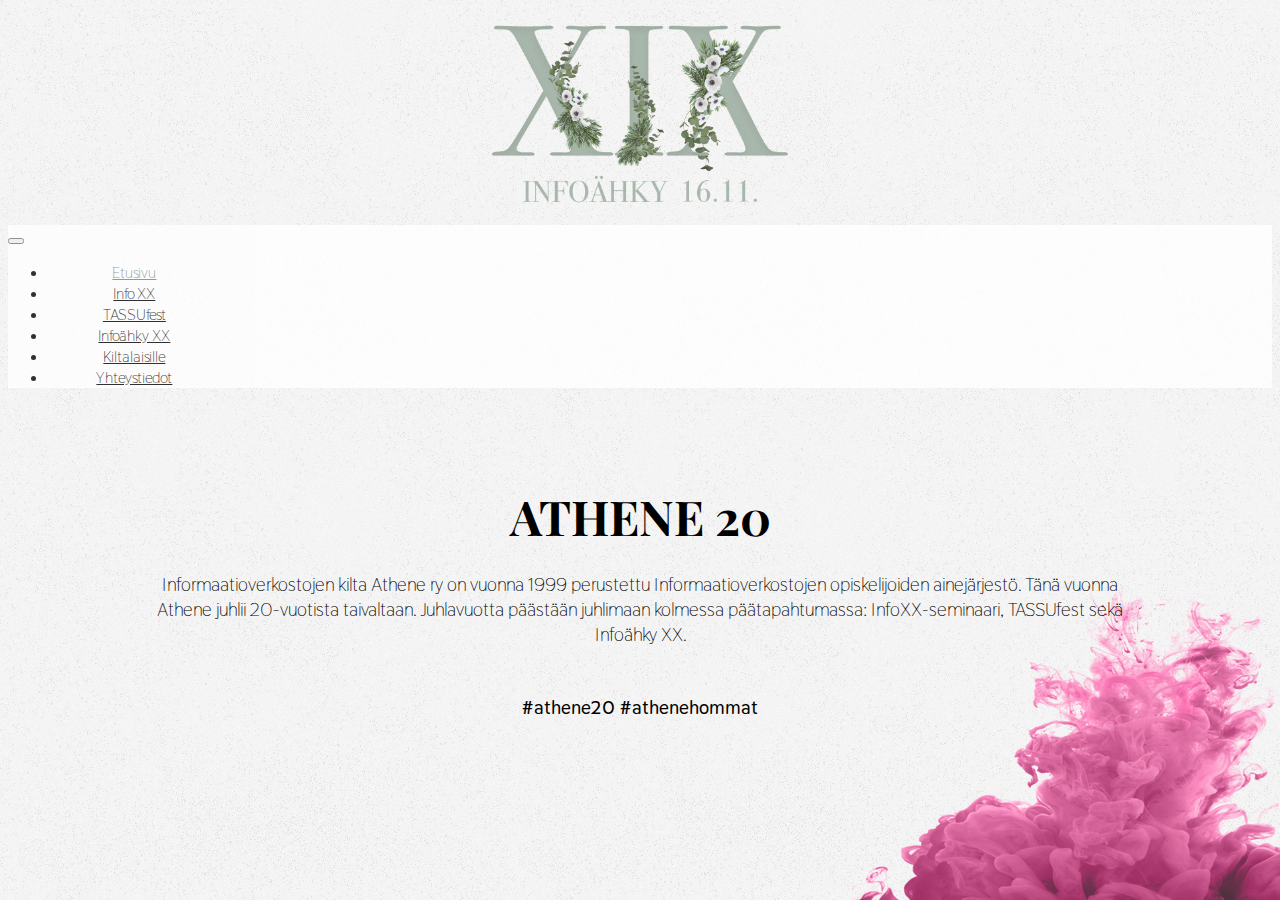
<file: index.html>
<!DOCTYPE html>
<html lang="en" dir="ltr">

<head>
  <meta charset="utf-8">
  <meta name="viewport" content="width=device-width, initial-scale=1.0">
  <title>Athene 20</title>
  <link rel="stylesheet" href="styles.css">
  <link href="https://fonts.googleapis.com/css?family=Playfair+Display|Thasadith" rel="stylesheet">
  <script src="https://code.jquery.com/jquery-3.3.1.slim.min.js"
    integrity="sha384-q8i/X+965DzO0rT7abK41JStQIAqVgRVzpbzo5smXKp4YfRvH+8abtTE1Pi6jizo"
    crossorigin="anonymous"></script>
  <link rel="stylesheet" href="https://stackpath.bootstrapcdn.com/bootstrap/4.1.3/css/bootstrap.min.css"
    integrity="sha384-MCw98/SFnGE8fJT3GXwEOngsV7Zt27NXFoaoApmYm81iuXoPkFOJwJ8ERdknLPMO" crossorigin="anonymous">
  <script src="https://stackpath.bootstrapcdn.com/bootstrap/4.1.3/js/bootstrap.min.js"
    integrity="sha384-ChfqqxuZUCnJSK3+MXmPNIyE6ZbWh2IMqE241rYiqJxyMiZ6OW/JmZQ5stwEULTy"
    crossorigin="anonymous"></script>
  <link rel="icon" href="static/favicon.png" type="image/x-icon">
</head>

<body>
  <div class="banner"><img src="static/logo.png" />
  </div>
  <nav class="navbar navbar-expand-sm navbar-light custom-center">
    <button class="navbar-toggler" type="button" data-toggle="collapse" data-target="#navbarNav"
      aria-controls="navbarNav" aria-expanded="false" aria-label="Toggle navigation">
      <span class="navbar-toggler-icon"></span>
    </button>
    <div class="collapse navbar-collapse" id="navbarNav">
      <ul class="navbar-nav mx-auto">
        <li class="nav-item active">
          <a class="nav-link " href="">Etusivu</a>
        </li>
        <li class="nav-item">
          <a class="nav-link" href="semma.html">Info XX</a>
        </li>
        <li class="nav-item">
          <a class="nav-link" href="tassufest.html">TASSUfest</a>
        </li>
        <li class="nav-item">
          <a class="nav-link" href="infoahky/index.html">Infoähky XX</a>
        </li>
        <li class="nav-item">
          <a class="nav-link" href="kiltalaisille.html">Kiltalaisille</a>
        </li>
        <li class="nav-item">
          <a class="nav-link" href="yhteystiedot.html">Yhteystiedot</a>
        </li>
      </ul>
    </div>
  </nav>
  <div class="container-fluid">
    <div class="text-container">
      <h1>ATHENE 20</h1>
      <p>Informaatioverkostojen kilta Athene ry on vuonna 1999 perustettu Informaatioverkostojen opiskelijoiden
        ainejärjestö. Tänä vuonna Athene juhlii 20-vuotista taivaltaan. Juhlavuotta päästään juhlimaan kolmessa
        päätapahtumassa: InfoXX-seminaari, TASSUfest sekä Infoähky XX.</p>
      <blockquote class="blockquote text-center">
        <p>#athene20 #athenehommat</p>
      </blockquote>
    </div>
  </div>
  <div class="index-bottom-img bottom"></div>
  <!--<div class="sponsorCont cont">
      <h2>Juhlavuotta tukemassa</h2>
      <a href=""><img src="static/sponsors/solinor.png" /></a>
    </div>-->
</body>

</html>
</file>
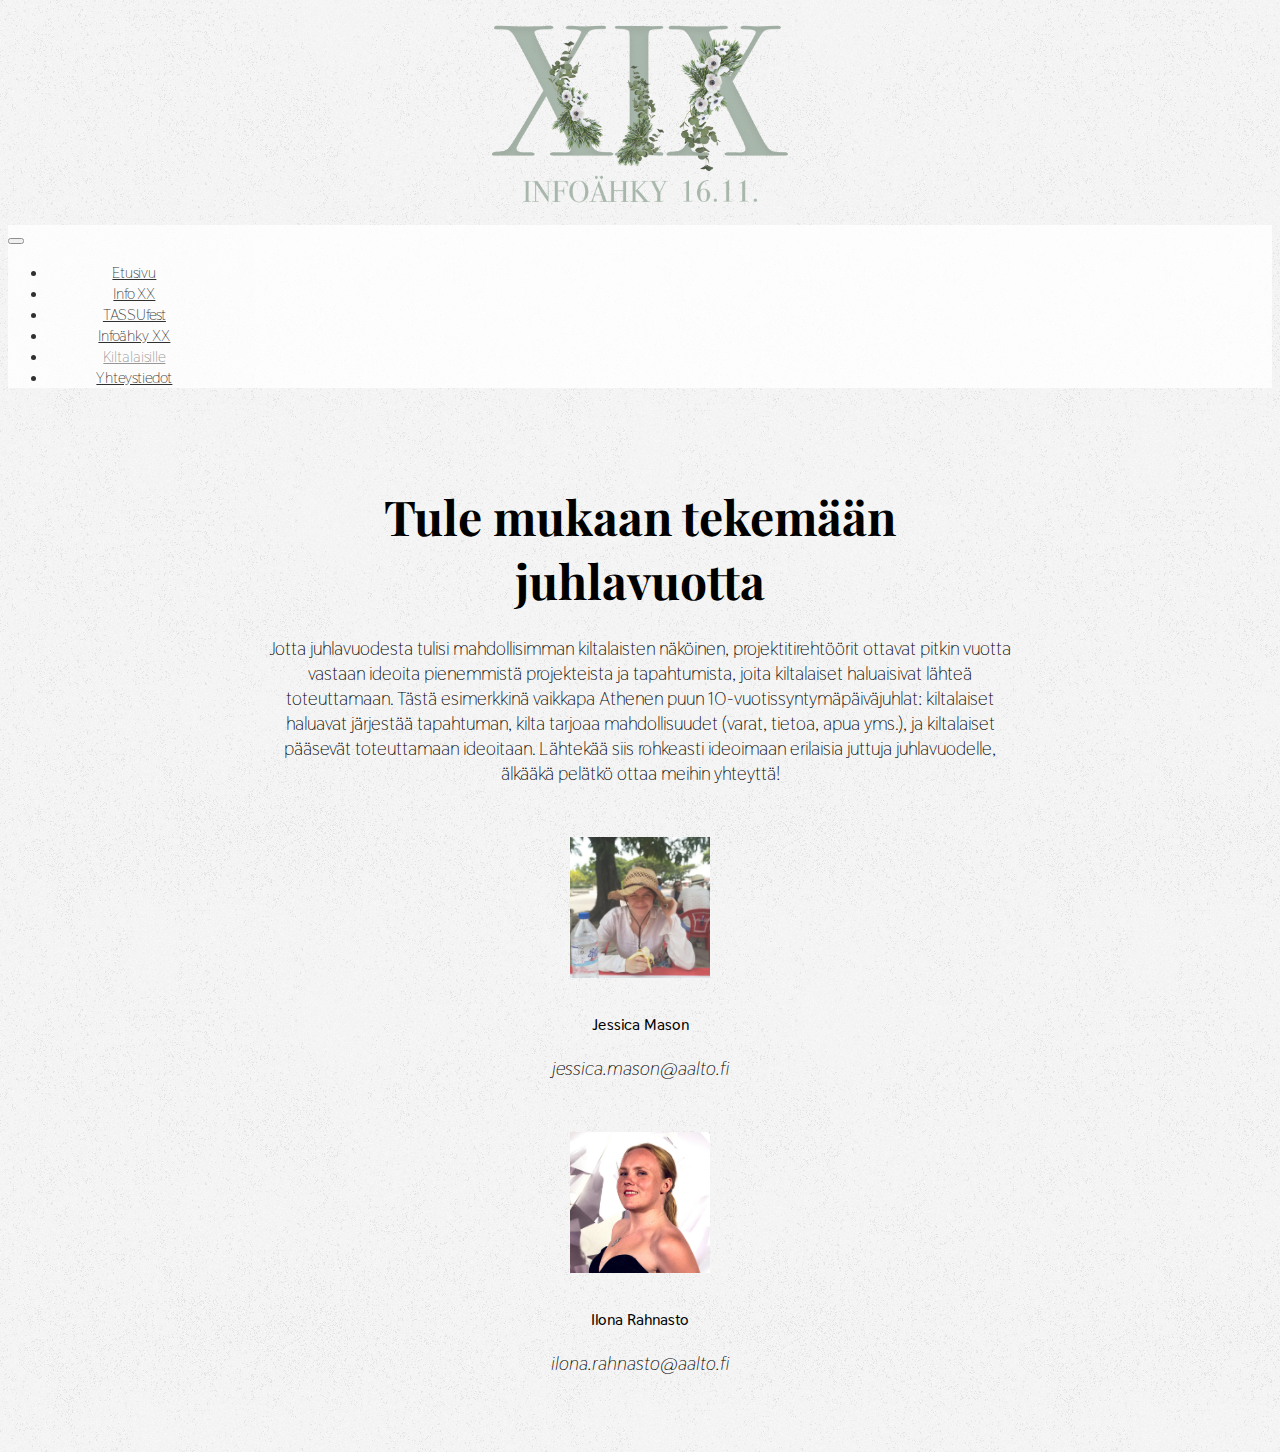
<file: kiltalaisille.html>
<!DOCTYPE html>
<html lang="en" dir="ltr">

<head>
  <meta charset="utf-8">
  <meta name="viewport" content="width=device-width, initial-scale=1.0">
  <title>Athene 20</title>
  <link rel="stylesheet" href="styles.css">
  <link href="https://fonts.googleapis.com/css?family=Playfair+Display|Thasadith" rel="stylesheet">
  <script src="https://code.jquery.com/jquery-3.3.1.slim.min.js"
    integrity="sha384-q8i/X+965DzO0rT7abK41JStQIAqVgRVzpbzo5smXKp4YfRvH+8abtTE1Pi6jizo"
    crossorigin="anonymous"></script>
  <link rel="stylesheet" href="https://stackpath.bootstrapcdn.com/bootstrap/4.1.3/css/bootstrap.min.css"
    integrity="sha384-MCw98/SFnGE8fJT3GXwEOngsV7Zt27NXFoaoApmYm81iuXoPkFOJwJ8ERdknLPMO" crossorigin="anonymous">
  <script src="https://stackpath.bootstrapcdn.com/bootstrap/4.1.3/js/bootstrap.min.js"
    integrity="sha384-ChfqqxuZUCnJSK3+MXmPNIyE6ZbWh2IMqE241rYiqJxyMiZ6OW/JmZQ5stwEULTy"
    crossorigin="anonymous"></script>
  <link rel="icon" href="static/favicon.png" type="image/x-icon">
</head>

<body>
  <div class="banner"><a href="index.html"><img src="static/logo.png" /></a>
  </div>
  <nav class="navbar navbar-expand-sm navbar-light custom-center">
    <button class="navbar-toggler" type="button" data-toggle="collapse" data-target="#navbarNav"
      aria-controls="navbarNav" aria-expanded="false" aria-label="Toggle navigation">
      <span class="navbar-toggler-icon"></span>
    </button>
    <div class="collapse navbar-collapse" id="navbarNav">
      <ul class="navbar-nav mx-auto">
        <li class="nav-item">
          <a class="nav-link" href="index.html">Etusivu</a>
        </li>
        <li class="nav-item">
          <a class="nav-link" href="semma.html">Info XX</a>
        </li>
        <li class="nav-item">
          <a class="nav-link" href="tassufest.html">TASSUfest</a>
        </li>
        <li class="nav-item">
          <a class="nav-link" href="infoahky/index.html">Infoähky XX</a>
        </li>
        <li class="nav-item active">
          <a class="nav-link" href="">Kiltalaisille</a>
        </li>
        <li class="nav-item">
          <a class="nav-link" href="yhteystiedot.html">Yhteystiedot</a>
        </li>
      </ul>
    </div>
  </nav>
  <div class="container-fluid">
    <div class="text-container projektit">
      <h1>Tule mukaan tekemään juhlavuotta</h1>
      <p>Jotta juhlavuodesta tulisi mahdollisimman kiltalaisten näköinen, projektitirehtöörit ottavat pitkin vuotta
        vastaan ideoita pienemmistä projekteista ja tapahtumista, joita kiltalaiset haluaisivat lähteä toteuttamaan.
        Tästä esimerkkinä vaikkapa Athenen puun 10-vuotissyntymäpäiväjuhlat: kiltalaiset haluavat järjestää tapahtuman,
        kilta tarjoaa mahdollisuudet (varat, tietoa, apua yms.), ja kiltalaiset pääsevät toteuttamaan ideoitaan.
        Lähtekää siis rohkeasti ideoimaan erilaisia juttuja juhlavuodelle, älkääkä pelätkö ottaa meihin yhteyttä!</p>
      <div class="row justify-content-center">
        <div class="contact-col col-xs-4 col-sm-4 col-md-4 col-lg-4">
          <img class="contact rounded-circle" src="static/tirret/jessica.jpg">
          <h4>Jessica Mason</h4>
          <p><i>jessica.mason@aalto.fi</i></p>
        </div>
        <div class="contact-col col-xs-4 col-sm-4 col-md-4 col-lg-4">
          <img class="contact rounded-circle" src="static/tirret/ilona.jpg">
          <h4>Ilona Rahnasto</h4>
          <p><i>ilona.rahnasto@aalto.fi</i></p>
        </div>
      </div>
    </div>
  </div>
</body>

</html>
</file>
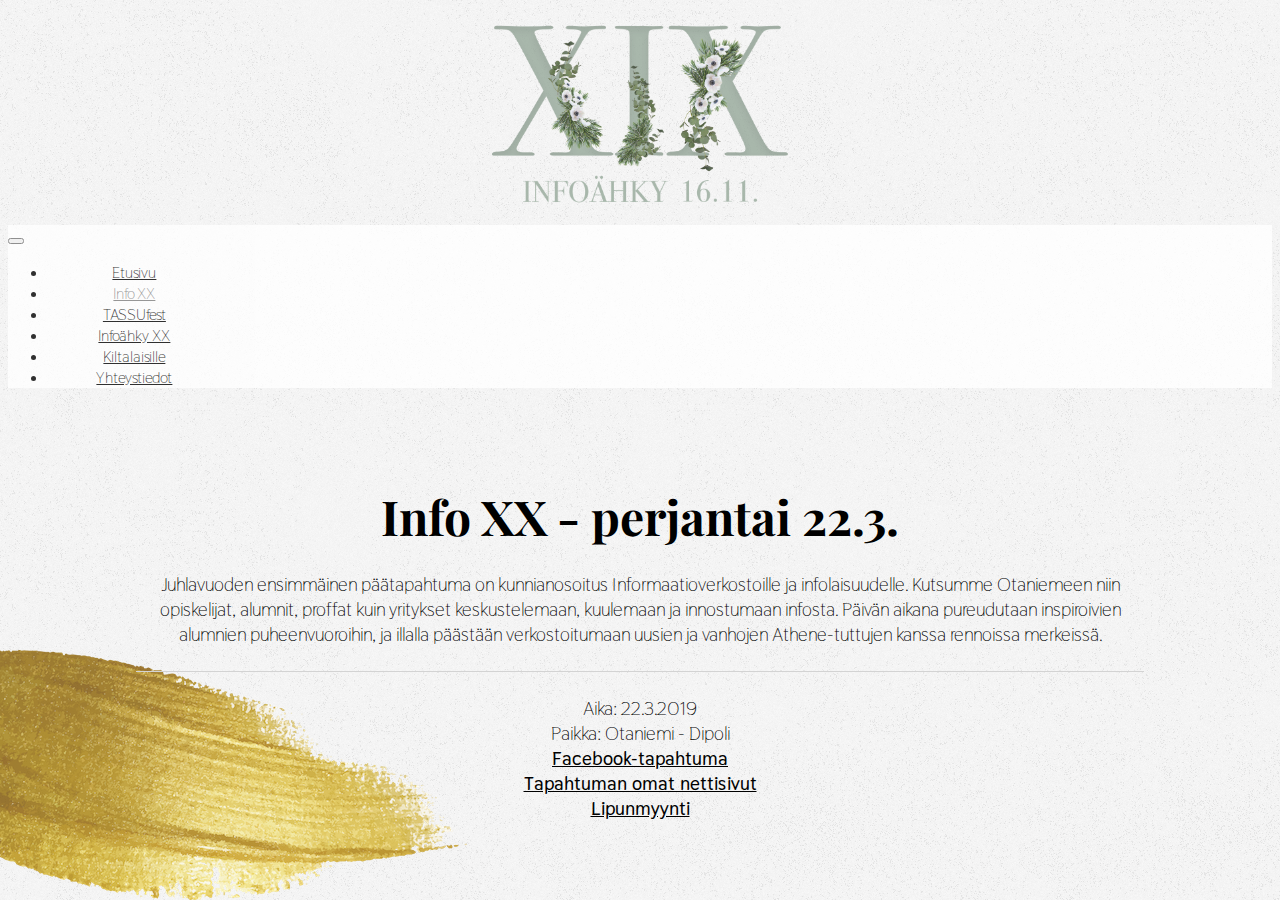
<file: semma.html>
<!DOCTYPE html>
<html lang="en" dir="ltr">

<head>
  <meta charset="utf-8">
  <meta name="viewport" content="width=device-width, initial-scale=1.0">
  <title>Athene 20</title>
  <link rel="stylesheet" href="styles.css">
  <link href="https://fonts.googleapis.com/css?family=Playfair+Display|Thasadith" rel="stylesheet">
  <script src="https://code.jquery.com/jquery-3.3.1.slim.min.js"
    integrity="sha384-q8i/X+965DzO0rT7abK41JStQIAqVgRVzpbzo5smXKp4YfRvH+8abtTE1Pi6jizo"
    crossorigin="anonymous"></script>
  <link rel="stylesheet" href="https://stackpath.bootstrapcdn.com/bootstrap/4.1.3/css/bootstrap.min.css"
    integrity="sha384-MCw98/SFnGE8fJT3GXwEOngsV7Zt27NXFoaoApmYm81iuXoPkFOJwJ8ERdknLPMO" crossorigin="anonymous">
  <script src="https://stackpath.bootstrapcdn.com/bootstrap/4.1.3/js/bootstrap.min.js"
    integrity="sha384-ChfqqxuZUCnJSK3+MXmPNIyE6ZbWh2IMqE241rYiqJxyMiZ6OW/JmZQ5stwEULTy"
    crossorigin="anonymous"></script>
  <link rel="icon" href="static/favicon.png" type="image/x-icon">
</head>

<body>
  <div class="banner"><a href="index.html"><img src="static/logo.png" /></a>
  </div>
  <nav class="navbar navbar-expand-sm navbar-light custom-center">
    <button class="navbar-toggler" type="button" data-toggle="collapse" data-target="#navbarNav"
      aria-controls="navbarNav" aria-expanded="false" aria-label="Toggle navigation">
      <span class="navbar-toggler-icon"></span>
    </button>
    <div class="collapse navbar-collapse" id="navbarNav">
      <ul class="navbar-nav mx-auto">
        <li class="nav-item">
          <a class="nav-link" href="index.html">Etusivu</a>
        </li>
        <li class="nav-item active">
          <a class="nav-link" href="">Info XX</a>
        </li>
        <li class="nav-item">
          <a class="nav-link" href="tassufest.html">TASSUfest</a>
        </li>
        <li class="nav-item">
          <a class="nav-link" href="infoahky/index.html">Infoähky XX</a>
        </li>
        <li class="nav-item">
          <a class="nav-link" href="kiltalaisille.html">Kiltalaisille</a>
        </li>
        <li class="nav-item">
          <a class="nav-link" href="yhteystiedot.html">Yhteystiedot</a>
        </li>
      </ul>
    </div>
  </nav>
  <div class="container-fluid">
    <div class="text-container semma">
      <h1>Info XX - perjantai 22.3.</h1>
      <p>Juhlavuoden ensimmäinen päätapahtuma on kunnianosoitus Informaatioverkostoille ja infolaisuudelle. Kutsumme
        Otaniemeen niin opiskelijat, alumnit, proffat kuin yritykset keskustelemaan, kuulemaan ja innostumaan infosta.
        Päivän aikana pureudutaan inspiroivien alumnien puheenvuoroihin, ja illalla päästään verkostoitumaan uusien ja
        vanhojen Athene-tuttujen kanssa rennoissa merkeissä.</p>
      <p class="tldr">
        Aika: 22.3.2019<br>
        Paikka: Otaniemi - Dipoli<br>
        <a href="https://www.facebook.com/events/2218940575094787/">Facebook-tapahtuma</a><br>
        <a href="https://infoxx.informaatioverkostot.fi/">Tapahtuman omat nettisivut</a><br>
        <a href="https://holvi.com/shop/athene/">Lipunmyynti</a><br>
      </p>
    </div>
  </div>
  <div class="semma-bottom-img bottom"></div>
</body>

</html>
</file>
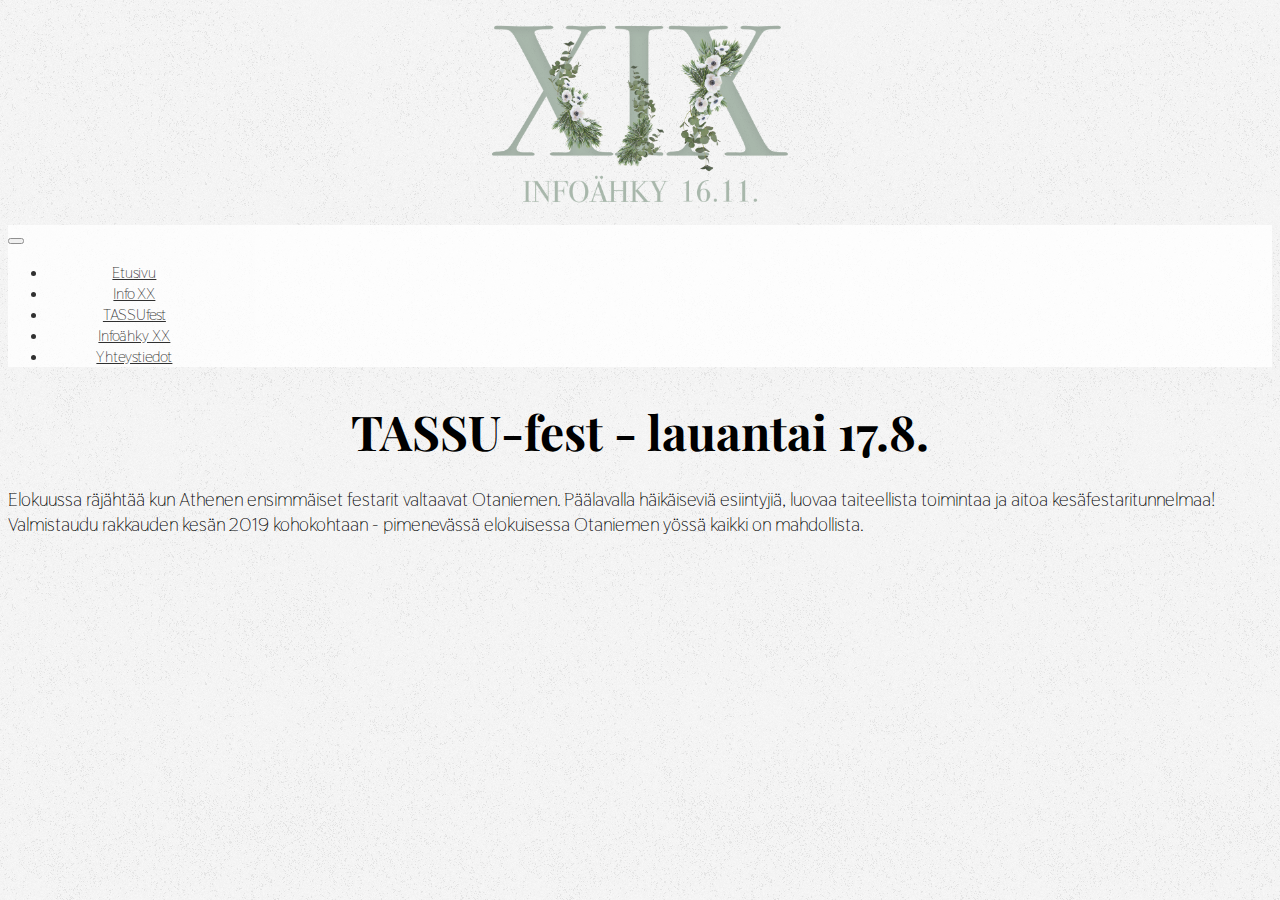
<file: tassu-fest.html>
<!DOCTYPE html>
<html lang="en" dir="ltr">

<head>
  <meta charset="utf-8">
  <meta name="viewport" content="width=device-width, initial-scale=1.0">
  <title>Athene 20</title>
  <link rel="stylesheet" href="styles.css">
  <link href="https://fonts.googleapis.com/css?family=Playfair+Display|Thasadith" rel="stylesheet">
  <script src="https://code.jquery.com/jquery-3.3.1.slim.min.js" integrity="sha384-q8i/X+965DzO0rT7abK41JStQIAqVgRVzpbzo5smXKp4YfRvH+8abtTE1Pi6jizo" crossorigin="anonymous"></script>
  <link rel="stylesheet" href="https://stackpath.bootstrapcdn.com/bootstrap/4.1.3/css/bootstrap.min.css" integrity="sha384-MCw98/SFnGE8fJT3GXwEOngsV7Zt27NXFoaoApmYm81iuXoPkFOJwJ8ERdknLPMO" crossorigin="anonymous">
  <script src="https://stackpath.bootstrapcdn.com/bootstrap/4.1.3/js/bootstrap.min.js" integrity="sha384-ChfqqxuZUCnJSK3+MXmPNIyE6ZbWh2IMqE241rYiqJxyMiZ6OW/JmZQ5stwEULTy" crossorigin="anonymous"></script>
  <link rel="icon" href="static/favicon.ico" type="image/x-icon">
</head>

<body>
  <div class="banner"><a href="index.html"><img src="static/logo.png" /></a>
  </div>
    <nav class="navbar navbar-expand-sm navbar-light custom-center">
      <button class="navbar-toggler" type="button" data-toggle="collapse" data-target="#navbarNav" aria-controls="navbarNav" aria-expanded="false" aria-label="Toggle navigation">
      <span class="navbar-toggler-icon"></span>
    </button>
      <div class="collapse navbar-collapse" id="navbarNav">
        <ul class="navbar-nav mx-auto">
          <li class="nav-item">
            <a class="nav-link" href="index.html">Etusivu</a>
          </li>
          <li class="nav-item">
            <a class="nav-link" href="semma.html">Info XX</a>
          </li>
          <li class="nav-item">
            <a class="nav-link active" href="">TASSUfest</a>
          </li>
          <li class="nav-item">
            <a class="nav-link" href="infoahky.html">Infoähky XX</a>
          </li>
          <li class="nav-item">
            <a class="nav-link" href="yhteystiedot.html">Yhteystiedot</a>
          </li>
        </ul>
      </div>
    </nav>
    <div class="cont textCont">
      <h1>TASSU-fest - lauantai 17.8.</h1>
      <p>Elokuussa räjähtää kun Athenen ensimmäiset festarit valtaavat Otaniemen. Päälavalla häikäiseviä esiintyjiä, luovaa taiteellista toimintaa ja aitoa kesäfestaritunnelmaa! Valmistaudu rakkauden kesän 2019 kohokohtaan - pimenevässä elokuisessa Otaniemen yössä kaikki on mahdollista.</p>
    </div>
    <div class="tassu-bottom-img bottom"></div>
</body>

</html>
</file>
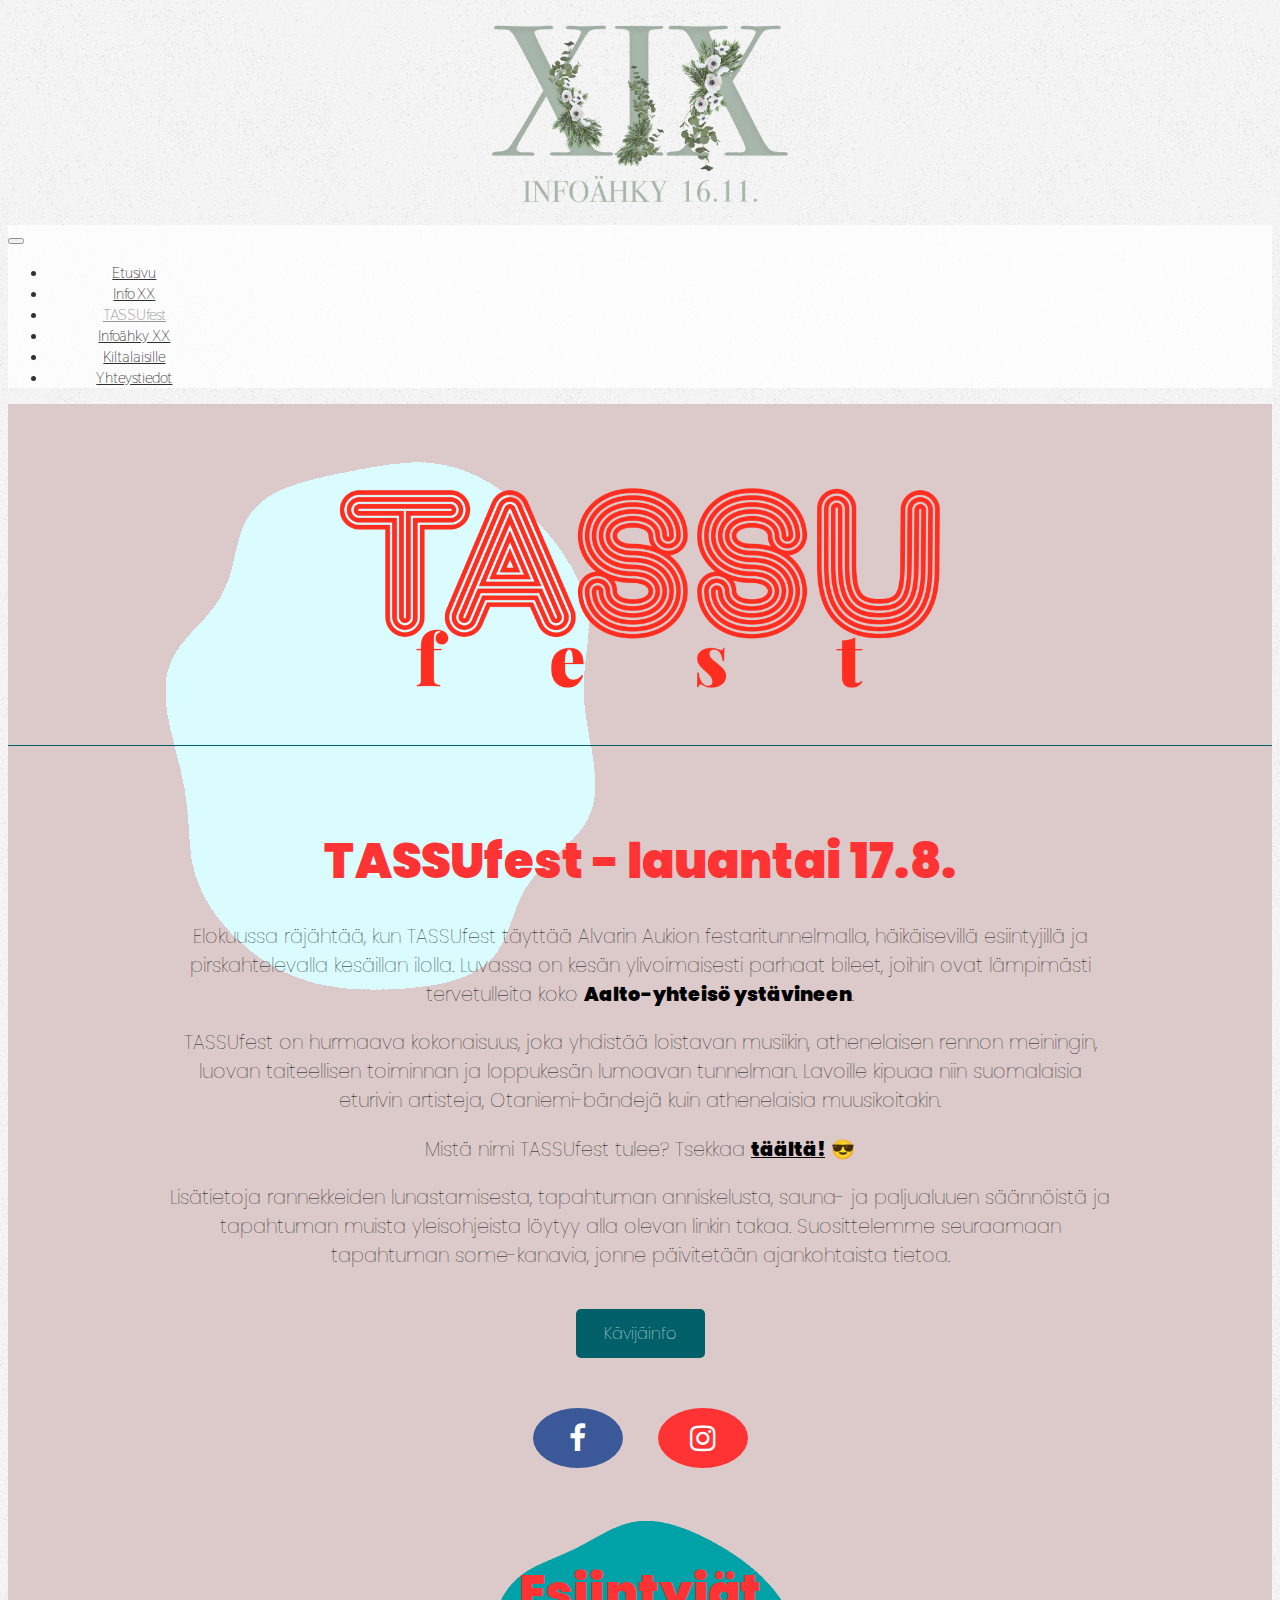
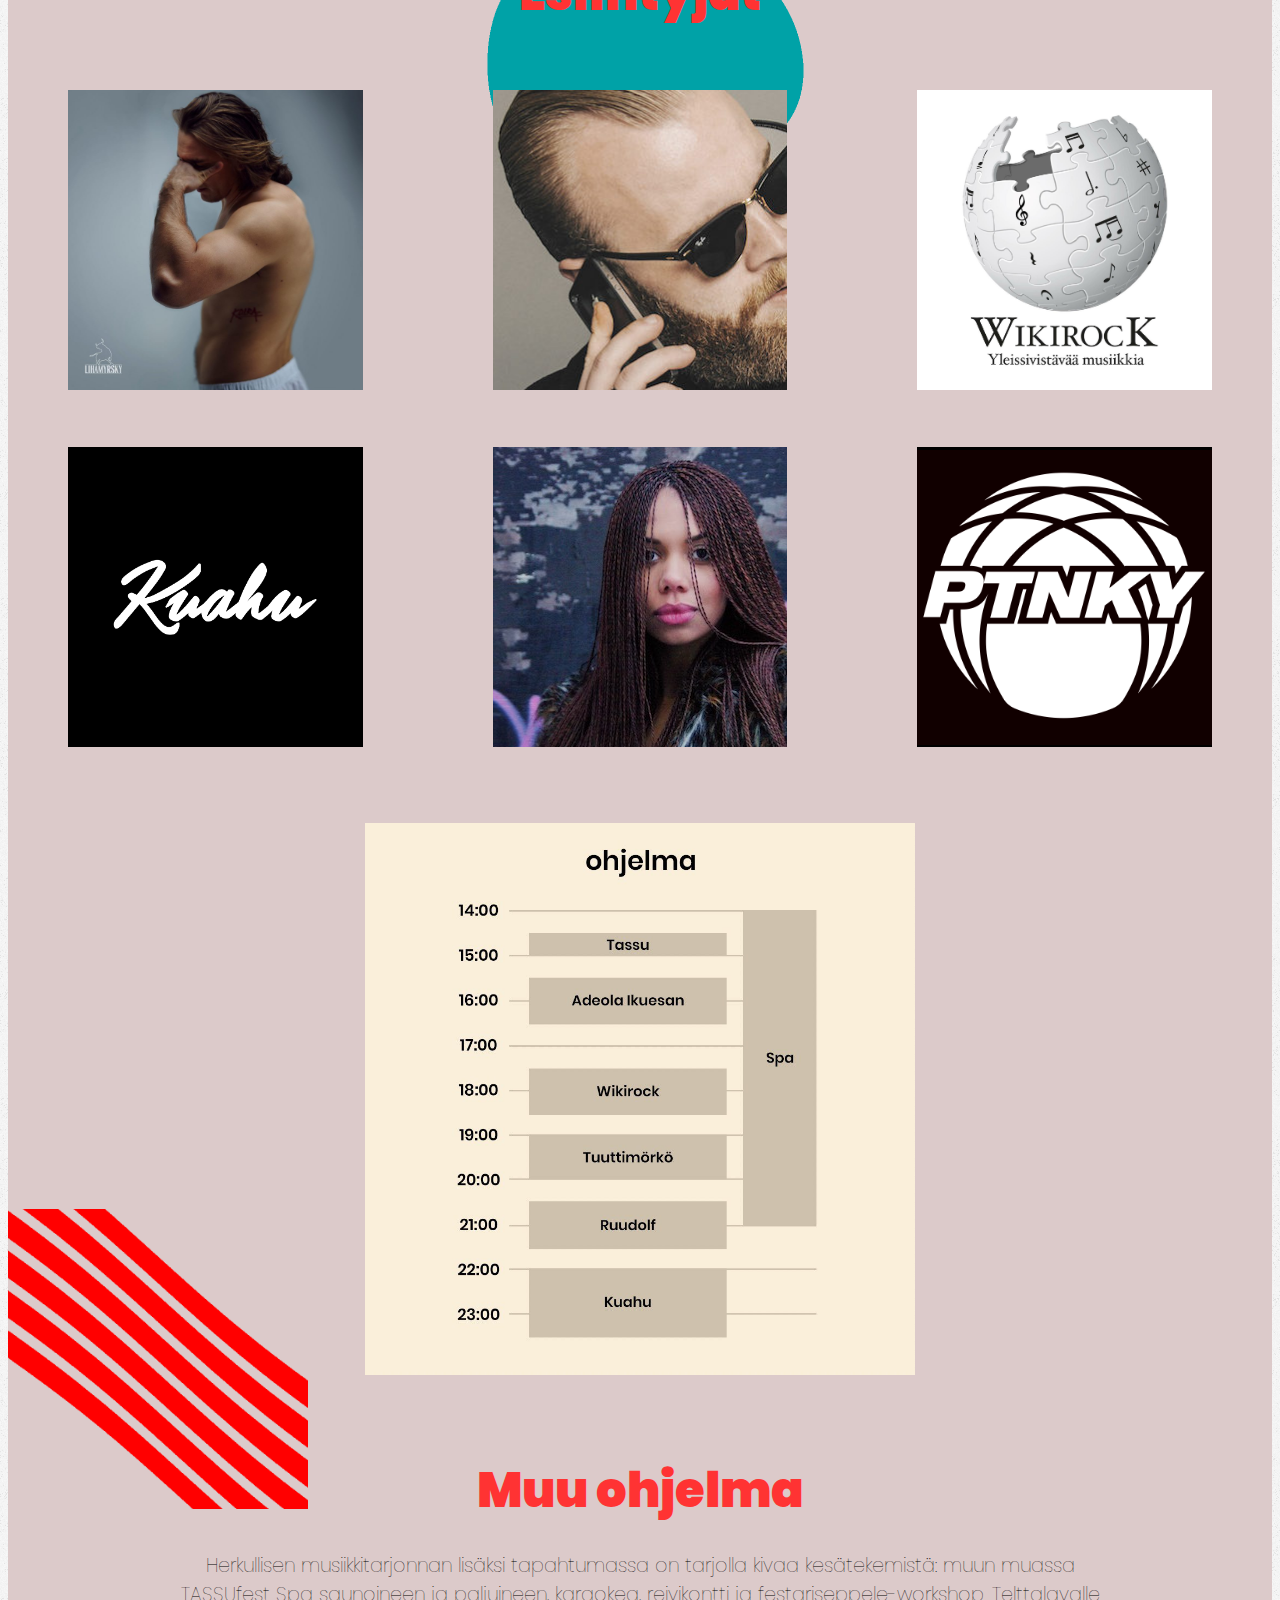
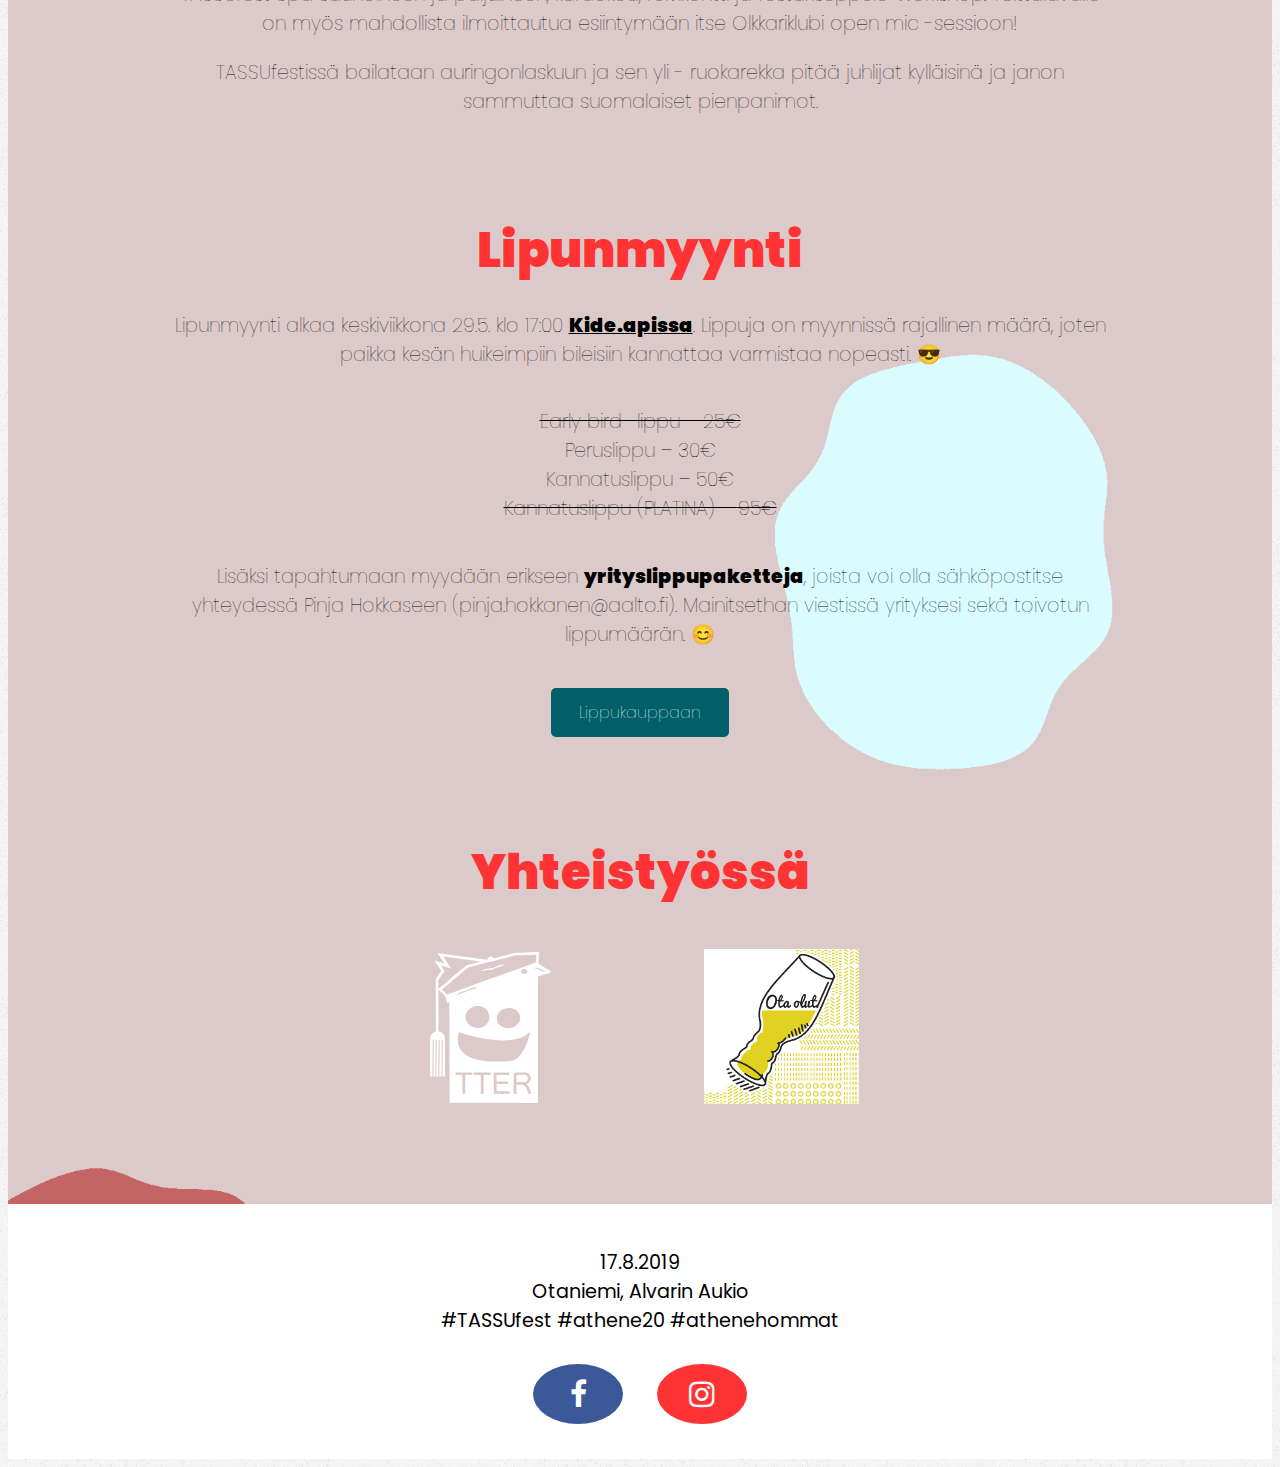
<file: tassufest.html>
<!DOCTYPE html>
<html lang="en" dir="ltr">

<head>
  <!-- Global site tag (gtag.js) - Google Analytics -->
  <script async src="https://www.googletagmanager.com/gtag/js?id=UA-138872228-1"></script>
  <script>
    window.dataLayer = window.dataLayer || [];
    function gtag() { dataLayer.push(arguments); }
    gtag('js', new Date());
    gtag('config', 'UA-138872228-1');
  </script>
  <meta charset="utf-8" />
  <meta name="viewport" content="width=device-width, initial-scale=1.0" />
  <title>TASSUfest – 17.8. Alvarin Aukiolla</title>
  <meta property="og:title" content="TASSUfest – kesäfestarit Otaniemessä 17.8.">
  <meta property="og:description"
    content="Elokuussa räjähtää, kun TASSUfest täyttää Alvarin Aukion festaritunnelmalla, häikäisevillä esiintyjillä ja pirskahtelevalla kesäillan ilolla. Luvassa on kesän ylivoimaisesti parhaat bileet, joihin ovat lämpimästi tervetulleita koko Aalto-yhteisö ystävineen.">
  <meta property="og:image" content="static/tassufest_cover.png">
  <meta property="og:url" content="https://athene.fi/20/tassufest.html">
  <link rel="stylesheet" href="styles.css" />
  <link rel="stylesheet" href="tassufest.css" />
  <link href="https://fonts.googleapis.com/css?family=Playfair+Display|Thasadith" rel="stylesheet" />
  <link href="https://fonts.googleapis.com/css?family=Poppins:400,600,900,900i" rel="stylesheet" />
  <link rel="stylesheet" href="https://cdnjs.cloudflare.com/ajax/libs/font-awesome/4.7.0/css/font-awesome.min.css" />
  <script src="https://code.jquery.com/jquery-3.3.1.slim.min.js"
    integrity="sha384-q8i/X+965DzO0rT7abK41JStQIAqVgRVzpbzo5smXKp4YfRvH+8abtTE1Pi6jizo"
    crossorigin="anonymous"></script>
  <link rel="stylesheet" href="https://stackpath.bootstrapcdn.com/bootstrap/4.1.3/css/bootstrap.min.css"
    integrity="sha384-MCw98/SFnGE8fJT3GXwEOngsV7Zt27NXFoaoApmYm81iuXoPkFOJwJ8ERdknLPMO" crossorigin="anonymous" />
  <script src="https://stackpath.bootstrapcdn.com/bootstrap/4.1.3/js/bootstrap.min.js"
    integrity="sha384-ChfqqxuZUCnJSK3+MXmPNIyE6ZbWh2IMqE241rYiqJxyMiZ6OW/JmZQ5stwEULTy"
    crossorigin="anonymous"></script>
  <link rel="icon" href="static/favicon.png" type="image/x-icon" />
</head>

<body class="tassufest">
  <div class="banner">
    <a href="index.html"><img src="static/logo.png" /></a>
  </div>
  <nav class="navbar navbar-expand-sm navbar-light custom-center">
    <button class="navbar-toggler" type="button" data-toggle="collapse" data-target="#navbarNav"
      aria-controls="navbarNav" aria-expanded="false" aria-label="Toggle navigation">
      <span class="navbar-toggler-icon"></span>
    </button>
    <div class="collapse navbar-collapse" id="navbarNav">
      <ul class="navbar-nav mx-auto">
        <li class="nav-item">
          <a class="nav-link" href="index.html">Etusivu</a>
        </li>
        <li class="nav-item">
          <a class="nav-link" href="semma.html">Info XX</a>
        </li>
        <li class="nav-item active">
          <a class="nav-link" href="">TASSUfest</a>
        </li>
        <li class="nav-item">
          <a class="nav-link" href="infoahky/index.html">Infoähky XX</a>
        </li>
        <li class="nav-item">
          <a class="nav-link" href="kiltalaisille.html">Kiltalaisille</a>
        </li>
        <li class="nav-item">
          <a class="nav-link" href="yhteystiedot.html">Yhteystiedot</a>
        </li>
      </ul>
    </div>
  </nav>
  <div class="container-fluid tassufest-container">
    <img class="tassufest-logo" src="static/tassulogo_coral.png" />
    <div class="text-field">
      <h1>TASSUfest - lauantai 17.8.</h1>
      <p>
        Elokuussa räjähtää, kun TASSUfest täyttää Alvarin Aukion
        festaritunnelmalla, häikäisevillä esiintyjillä ja pirskahtelevalla
        kesäillan ilolla. Luvassa on kesän ylivoimaisesti parhaat bileet,
        joihin ovat lämpimästi tervetulleita koko
        <span class="highlight">Aalto-yhteisö ystävineen</span>.
      </p>
      <p>
        TASSUfest on hurmaava kokonaisuus, joka yhdistää loistavan musiikin,
        athenelaisen rennon meiningin, luovan taiteellisen toiminnan ja
        loppukesän lumoavan tunnelman. Lavoille kipuaa niin suomalaisia
        eturivin artisteja, Otaniemi-bändejä kuin athenelaisia muusikoitakin.
      </p>
      <p>
        Mistä nimi TASSUfest tulee? Tsekkaa <a
          href="https://medium.com/@katri.niemi/tassu-tassufestin-takana-nimen-infon-ja-er%C3%A4%C3%A4n-professorin-tarina-d2df15608d02"
          class="highlight">täältä!</a> 😎
      </p>
      <p>
        Lisätietoja rannekkeiden lunastamisesta, tapahtuman anniskelusta, sauna- ja paljualuuen säännöistä
        ja tapahtuman muista yleisohjeista löytyy alla olevan linkin takaa. Suosittelemme seuraamaan tapahtuman
        some-kanavia,
        jonne päivitetään ajankohtaista tietoa.
      </p>
      <a class="button" target="blank"
        href="https://docs.google.com/document/d/1hlhWUlS_zY7XHNLBKo46_y-5fkdOXZJO5zGpzgBDBe4/edit?usp=sharing">Kävijäinfo</a>
    </div>
    <div class="some">
      <a href="https://www.facebook.com/events/1242508969250475/" class="fa fa-facebook" target="blank"></a>
      <a href="https://www.instagram.com/tassufest/" class="fa fa-instagram" target="blank"></a>
    </div>
    <h1>Esiintyjät</h1>
    <div class="artists-container">
      <a href="https://open.spotify.com/artist/2AHLeXCzAB77q0680DNtr5?si=Q3nykikyRGW2MYykVC-k3A" target="blank">
        <figure class="artist" id="artist1">
          <figcaption>Ruudolf</figcaption>
        </figure>
      </a>

      <a href="https://open.spotify.com/artist/1vySLuFyWotkSXBkKnEG0s?si=dKQkznYBQoijYwHeIhZ6Mw" target="blank">
        <figure class="artist" id="artist2">
          <figcaption>Tuuttimörkö</figcaption>
        </figure>
      </a>

      <a href="https://open.spotify.com/artist/3c7rymM4Z143IeZiTJJbQ6?si=z424UQeyRNOIqPJSiH1n1A" target="blank">
        <figure class="artist" id="artist3">
          <figcaption>Wikirock</figcaption>
        </figure>
      </a>

      <!-- <figcaption>Kuahu</figcaption> -->
      <a href="https://kuahu.club/" target="blank">
        <figure class="artist" id="artist4"></figure>
      </a>

      <figure class="artist" id="artist5">
        <figcaption>Adeola Ikuesan</figcaption>
        <!-- <a
              href="https://open.spotify.com/artist/3c7rymM4Z143IeZiTJJbQ6?si=z424UQeyRNOIqPJSiH1n1A"
              target="blank"
            ></a> -->
      </figure>
      <a href="https://www.facebook.com/PetanKY/" target="blank">
        <figure class="artist" id="artist6"></figure>
      </a>
    </div>

    <div class="schedule">
      <img src="static/artists/ohjelma.jpg">
    </div>

    <div class="text-field">
      <h1>Muu ohjelma</h1>
      <p>
        Herkullisen musiikkitarjonnan lisäksi tapahtumassa on tarjolla kivaa
        kesätekemistä: muun muassa TASSUfest Spa saunoineen ja paljuineen,
        karaokea, reivikontti ja festariseppele-workshop. Telttalavalle on
        myös mahdollista ilmoittautua esiintymään itse Olkkariklubi open mic
        -sessioon!
      </p>
      <p>
        TASSUfestissä bailataan auringonlaskuun ja sen yli - ruokarekka
        pitää juhlijat kylläisinä ja janon sammuttaa suomalaiset pienpanimot.
      </p>
    </div>
    <div class="text-field">
      <h1>Lipunmyynti</h1>
      <p>
        Lipunmyynti alkaa keskiviikkona 29.5. klo 17:00
        <a href="https://kide.app/events/87cc0ccb-c72f-484d-bb39-a091f8ef5553" class="highlight">Kide.apissa</a>.
        Lippuja on myynnissä rajallinen määrä, joten paikka kesän huikeimpiin bileisiin kannattaa varmistaa nopeasti. 😎
      </p>
      <p class="ticket-types">
        <span class="strikethrough">Early bird -lippu – 25€</span><br>
        Peruslippu – 30€ <br>
        Kannatuslippu – 50€ <br>
        <span class="strikethrough">Kannatuslippu (PLATINA) – 95€</span><br>
        <p>
          Lisäksi tapahtumaan myydään erikseen <span class="highlight">yrityslippupaketteja</span>, joista voi olla
          sähköpostitse yhteydessä Pinja Hokkaseen (pinja.hokkanen@aalto.fi).
          Mainitsethan viestissä yrityksesi sekä toivotun lippumäärän. 😊
        </p>
        <a class="button" target="blank"
          href="https://kide.app/events/87cc0ccb-c72f-484d-bb39-a091f8ef5553">Lippukauppaan</a>
    </div>
    <div class="text-field">
      <h1>Yhteistyössä</h1>
      <div class="partners">
        <img src="static/partners/tter_logo.svg" class="partner" />
        <img src="static/partners/otaolut.jpg" class="partner" />
      </div>
    </div>
  </div>
  <footer>
    <p class="footer-text">
      17.8.2019<br />
      Otaniemi, Alvarin Aukio<br />
      #TASSUfest #athene20 #athenehommat<br />
    </p>
    <div class="footer-some">
      <a href="https://www.facebook.com/events/1242508969250475/" class="fa fa-facebook" target="blank"></a>
      <a href="https://www.instagram.com/tassufest/" class="fa fa-instagram" target="blank"></a>
    </div>
  </footer>
</body>

</html>
</file>
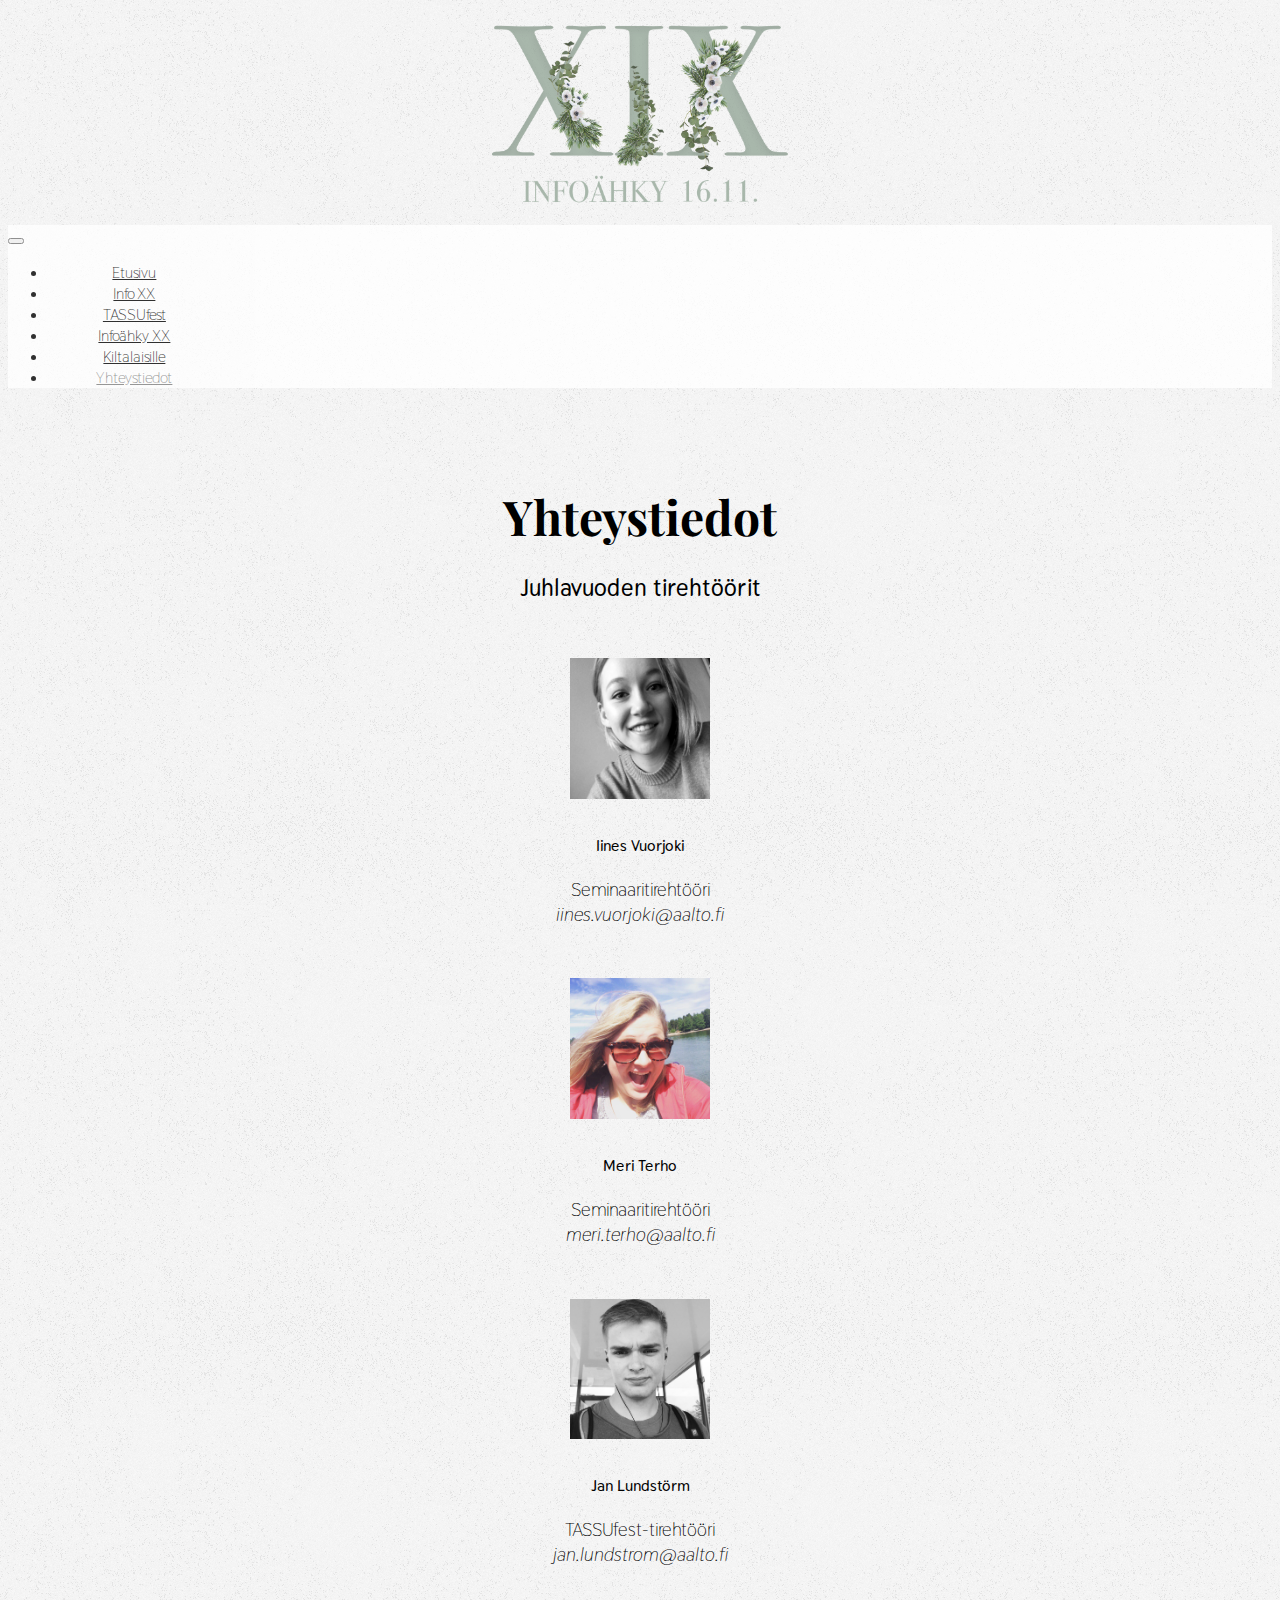
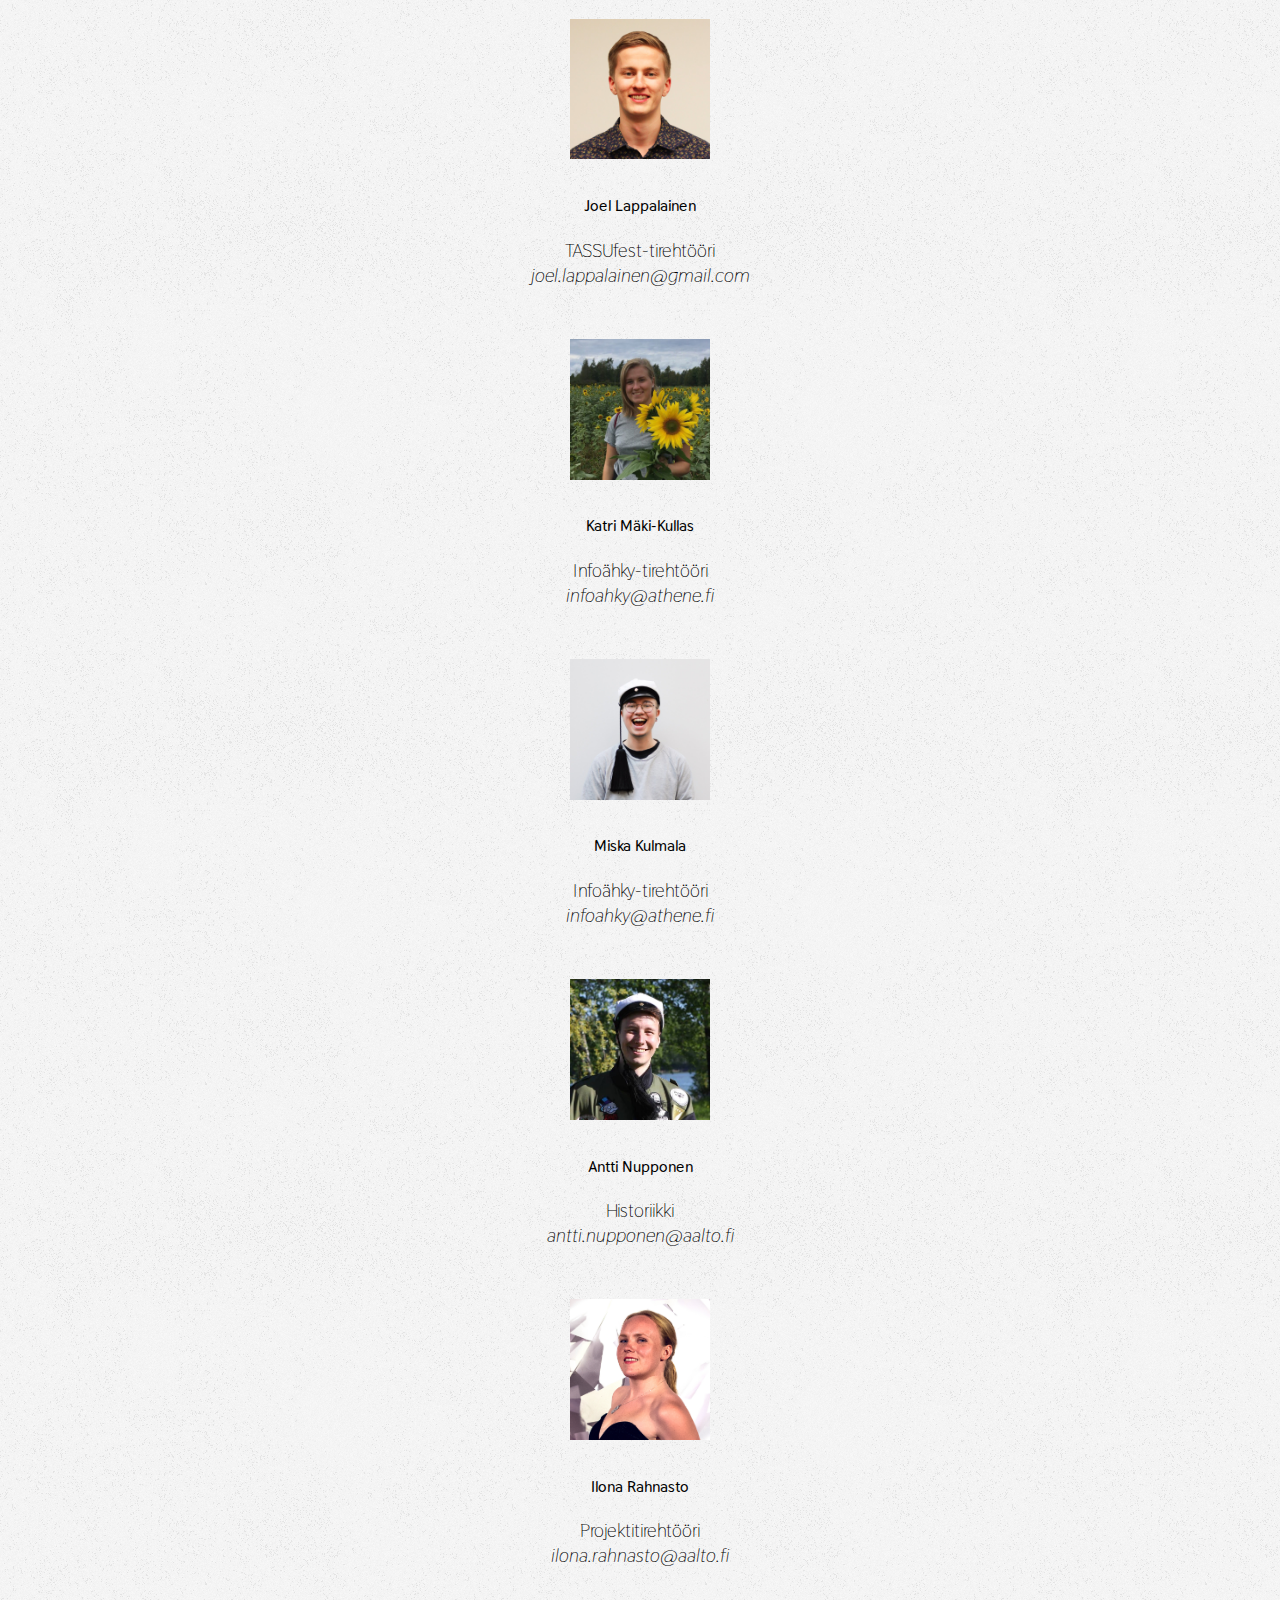
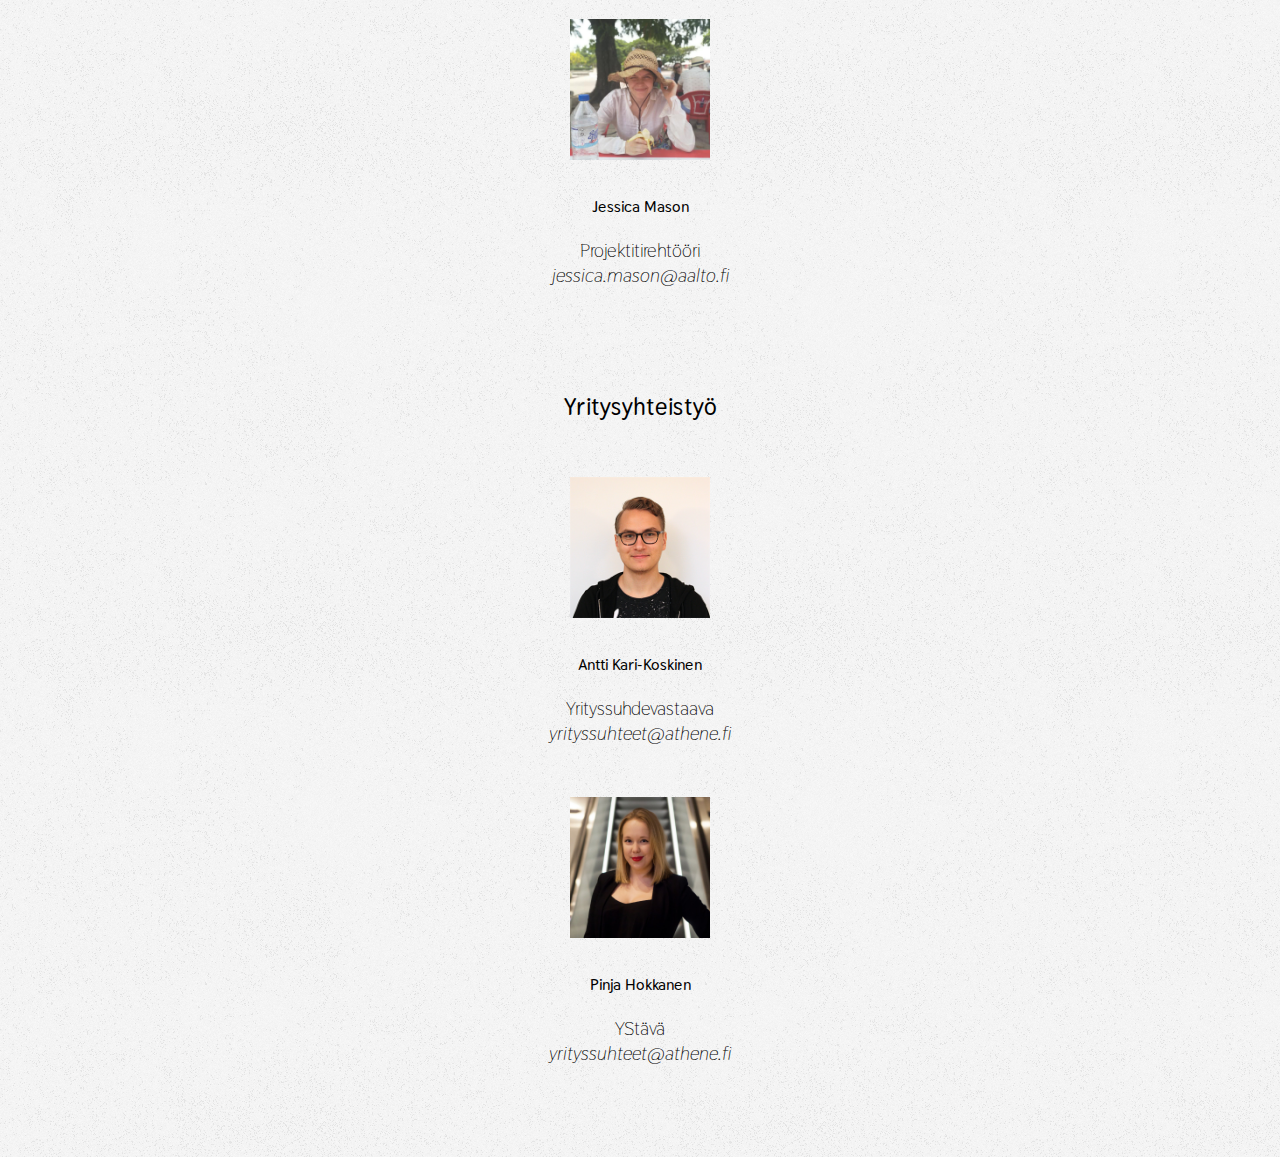
<file: yhteystiedot.html>
<!DOCTYPE html>
<html lang="en" dir="ltr">

<head>
  <meta charset="utf-8">
  <meta name="viewport" content="width=device-width, initial-scale=1.0">
  <title>Athene 20</title>
  <link rel="stylesheet" href="styles.css">
  <link href="https://fonts.googleapis.com/css?family=Playfair+Display|Thasadith" rel="stylesheet">
  <script src="https://code.jquery.com/jquery-3.3.1.slim.min.js"
    integrity="sha384-q8i/X+965DzO0rT7abK41JStQIAqVgRVzpbzo5smXKp4YfRvH+8abtTE1Pi6jizo"
    crossorigin="anonymous"></script>
  <link rel="stylesheet" href="https://stackpath.bootstrapcdn.com/bootstrap/4.1.3/css/bootstrap.min.css"
    integrity="sha384-MCw98/SFnGE8fJT3GXwEOngsV7Zt27NXFoaoApmYm81iuXoPkFOJwJ8ERdknLPMO" crossorigin="anonymous">
  <script src="https://stackpath.bootstrapcdn.com/bootstrap/4.1.3/js/bootstrap.min.js"
    integrity="sha384-ChfqqxuZUCnJSK3+MXmPNIyE6ZbWh2IMqE241rYiqJxyMiZ6OW/JmZQ5stwEULTy"
    crossorigin="anonymous"></script>
  <link rel="icon" href="static/favicon.png" type="image/x-icon">
</head>

<body>
  <div class="banner"><a href="index.html"><img src="static/logo.png" /></a>
  </div>
  <nav class="navbar navbar-expand-sm navbar-light custom-center">
    <button class="navbar-toggler" type="button" data-toggle="collapse" data-target="#navbarNav"
      aria-controls="navbarNav" aria-expanded="false" aria-label="Toggle navigation">
      <span class="navbar-toggler-icon"></span>
    </button>
    <div class="collapse navbar-collapse" id="navbarNav">
      <ul class="navbar-nav mx-auto">
        <li class="nav-item">
          <a class="nav-link" href="index.html">Etusivu</a>
        </li>
        <li class="nav-item">
          <a class="nav-link" href="semma.html">Info XX</a>
        </li>
        <li class="nav-item">
          <a class="nav-link" href="tassufest.html">TASSUfest</a>
        </li>
        <li class="nav-item">
          <a class="nav-link" href="infoahky/index.html">Infoähky XX</a>
        </li>
        <li class="nav-item">
          <a class="nav-link" href="kiltalaisille.html">Kiltalaisille</a>
        </li>
        <li class="nav-item active">
          <a class="nav-link" href="">Yhteystiedot</a>
        </li>
      </ul>
    </div>
  </nav>

  <div class="container-fluid">
    <div class="text-container">
      <h1>Yhteystiedot</h1>
      <h2>Juhlavuoden tirehtöörit</h2>
      <div class="contact-images row justify-content-center">
        <div class="contact-col col-xs-4 col-sm-4 col-md-4 col-lg-4">
          <img class="contact rounded-circle" src="static/tirret/iines.jpg">
          <h4>Iines Vuorjoki</h4>
          <p>Seminaaritirehtööri<br><i>iines.vuorjoki@aalto.fi</i></p>
        </div>
        <div class="contact-col col-xs-4 col-sm-4 col-md-4 col-lg-4">
          <img class="contact rounded-circle" src="static/tirret/meri.jpg">
          <h4>Meri Terho</h4>
          <p>Seminaaritirehtööri<br><i>meri.terho@aalto.fi</i></p>
        </div>
        <div class="contact-col col-xs-4 col-sm-4 col-md-4 col-lg-4">
          <img class="contact rounded-circle" src="static/tirret/jan.png">
          <h4>Jan Lundstörm</h4>
          <p>TASSUfest-tirehtööri<br><i>jan.lundstrom@aalto.fi</i></p>
        </div>
        <div class="contact-col col-xs-4 col-sm-4 col-md-4 col-lg-4">
          <img class="contact rounded-circle" src="static/tirret/joel.jpg">
          <h4>Joel Lappalainen</h4>
          <p>TASSUfest-tirehtööri<br><i>joel.lappalainen@gmail.com</i></p>
        </div>
        <div class="contact-col col-xs-4 col-sm-4 col-md-4 col-lg-4">
          <img class="contact rounded-circle" src="static/tirret/mk.jpg">
          <h4>Katri Mäki-Kullas</h4>
          <p>Infoähky-tirehtööri<br><i>infoahky@athene.fi</i></p>
        </div>
        <div class="contact-col col-xs-4 col-sm-4 col-md-4 col-lg-4">
          <img class="contact rounded-circle" src="static/tirret/miska.jpg">
          <h4>Miska Kulmala</h4>
          <p>Infoähky-tirehtööri<br><i>infoahky@athene.fi</i></p>
        </div>
        <div class="contact-col col-xs-4 col-sm-4 col-md-4 col-lg-4">
          <img class="contact rounded-circle" src="static/tirret/anttin.jpg">
          <h4>Antti Nupponen</h4>
          <p>Historiikki<br><i>antti.nupponen@aalto.fi</i></p>
        </div>
        <div class="contact-col col-xs-4 col-sm-4 col-md-4 col-lg-4">
          <img class="contact rounded-circle" src="static/tirret/ilona.jpg">
          <h4>Ilona Rahnasto</h4>
          <p>Projektitirehtööri<br><i>ilona.rahnasto@aalto.fi</i></p>
        </div>
        <div class="contact-col col-xs-4 col-sm-4 col-md-4 col-lg-4">
          <img class="contact rounded-circle" src="static/tirret/jessica.jpg">
          <h4>Jessica Mason</h4>
          <p>Projektitirehtööri<br><i>jessica.mason@aalto.fi</i></p>
        </div>
      </div>
      <h2>Yritysyhteistyö</h2>
      <div class="contact-images row justify-content-center">
        <div class="contact-col col-xs-4 col-sm-4 col-md-4 col-lg-4">
          <img class="contact rounded-circle" src="static/tirret/anttik.png">
          <h4>Antti Kari-Koskinen</h4>
          <p>Yrityssuhdevastaava<br><i>yrityssuhteet@athene.fi</i></p>
        </div>
        <div class="contact-col col-xs-4 col-sm-4 col-md-4 col-lg-4">
          <img class="contact rounded-circle" src="static/tirret/pinja.jpg">
          <h4>Pinja Hokkanen</h4>
          <p>YStävä<br><i>yrityssuhteet@athene.fi</i></p>
        </div>
      </div>
    </div>
  </div>
  <div class="yhteystiedot-bottom-img bottom"></div>

</body>

</html>
</file>
<file: styles.css>
html body {
  background-color: white;
  background-image: url("static/background.png");
  background-repeat: repeat;
  color: black;
  font-family: 'Thasadith', sans-serif;
  font-weight: lighter;

}

body h1 {
  font-family: 'Playfair Display', serif;
  font-size: 3em;
  text-align: center;
  margin-bottom: 1.5rem;
}

h2 {
  text-align: center;
}

h4 {
  padding-top: 0.6em;
  font-weight: 900 !important;
}

.banner {
  text-align: center;
}

.banner img {
  width: 26vw;
  margin: 1rem;
  opacity: 0.8;
}

.custom-center {
  margin: 0 auto;
}

.navbar {
 
  opacity: 0.8;
}
.navbar-light{
   background-color: white !important;
}
.timetable{
  line-height: 1rem;
}
button.navbar-toggler {
  font-size: 0.75rem;
}

nav li {
  width: 13.5vw;
  text-align: center;
}

.nav-link {
  color: black !important;
}

.nav-link:hover {
  color: grey !important;
}

.active .nav-link {
  color: grey !important;
}

p {
  font-size: 1.2rem;
}

p.bold-highlight {
  font-weight: 900 !important;
}

blockquote {
  padding-top: 0.6em;
  padding-bottom: 0px;
}

blockquote p {
  font-weight: bold;
}

.text-container {
  padding: 3rem 8rem 0rem 8rem;
  text-align: center;
}

.projektit {
  padding: 3rem 16rem 3rem 16rem;
}

.contact-images {
  padding-top: 0.2em;
  padding-bottom: 4em;
}

.contact-col {
  padding-top: 2em;
}

img.contact {
  max-height: 11vw;
  -webkit-transition: -webkit-transform 1s ease-in-out;
  transition: transform 1s ease-in-out;
}

img.contact:hover {
  -webkit-transform: rotateY(180deg);
  transform: rotateY(180deg);
}

.index-bottom-img {
  background-image: url("static/smoke.png");
  background-repeat: no-repeat;
  background-position: right bottom;
  width: 100%;
  height: 100%;
  position: absolute;
  bottom: 0px;
  right: 0px;
  z-index: -1;
  opacity: 0.8;
}

.semma-bottom-img {
  background-image: url("static/gold.png");
  background-repeat: no-repeat;
  background-position: left bottom;
  width: 100%;
  height: 100%;
  position: absolute;
  bottom: 0px;
  right: 0px;
  z-index: -1;
  opacity: 0.8;
}

.tassu-bottom-img {
  display: block;
  margin: auto;
  width: 80%;
  z-index: -1;
  opacity: 0.7;
}

/* .ahky-bottom-img {
  background-image: url("static/ahky.png");
  background-repeat: no-repeat;
  background-position: right bottom;
  width: 100%;
  height: 100%;
  position: absolute;
  bottom: 0;
  right: 0;
  z-index: -1;
  opacity: 1;
} */

.tldr {
  margin-top: 1.5rem;
  border-top: lightgray 1px solid;
  padding-top: 1.5rem;
}

.tldr a {
  font-weight: bold;
  color: black;
}

.tldr a:hover {
  color: black;
  font-weight: normal;
  text-decoration: none;
}

.vuju-container::after {
  content: '';
  background: url("static/Infoahky_asset_marmori.jpg");
  background-repeat: repeat;
  opacity: 0.2;
  top: 0;
  left: 0;
  bottom: 0;
  right: 0;
  position: absolute;
  z-index: -2; 
}
/* .vuju-container .text-container::after {
  content: '';
  background: url(static/taustatolppa.png);
  background-repeat: no-repeat;
  opacity: 0.2;
  bottom: 0;
  right: 0;
  position: absolute;
  z-index: -1;
  width: 100%;
  height: 100%;
  background-position-x: 98%;
  background-position-y: bottom;
} */

.vuju-container .text-container {
  padding-bottom: 40px;
}

.vuju-container .timetable-container {
  list-style-position: inside;
  text-align: start;
  display: inline-block;
  padding-left: 0;
}

.timetable-container:nth-of-type(1) {
  padding-left: 60px;
  margin-bottom: 0;
}

.vuju-container a {
  font-weight: 900;
  color: black;
}

.vuju-container a:hover {
  text-decoration: underline;
  color: black;
}

.vuju-container + footer  {
  padding: 40px 0;
  border-top: 1px grey solid;
}

.vuju-container + footer h2.mb-2 {
  margin-bottom: 0.75rem !important;
}

.vuju-container .inner-text-container {
  max-width: 850px;
  margin: auto;
}

.vuju-container h3 {
  margin-top: 1.75rem;
  margin-bottom: 0.75rem;
}

.vuju-container h2.mb-2 {
  margin-bottom: 0.75rem !important;
}

.partners {
  padding: 0 20px;
  margin-top: 40px;
  display: grid;
  grid-gap: 50px 50px;
  align-items: center; 
  justify-content: center;
  grid-template-columns: repeat(auto-fit, minmax(250px, 350px));
}

.partner {
  position: relative;
  display: inline-block;
  text-align: center;
  max-height: 100px;
}

.partner img {
  max-width: 65%;
  max-height: 80px;
}

.payment-details {
  padding: 1rem 0;
}

.payment-details:first-of-type  {
  border-bottom: 1px grey solid;
}

@media screen and (max-width: 768px) {
  body h1 {
    font-size: 2.5em;
  }

  p {
    font-size: 18px;
  }

  .text-container {
    padding: 2rem 2rem 0rem 2rem;
    margin-bottom: 0px;
  }

  .projektit {
    padding: 2rem 2rem 2rem 2rem;
  }

  nav li {
    width: 16vw;
  }

  .active .nav-link {
    color: grey !important;
  }

  .banner img {
    width: 50vw;
  }

  .text-container.semma {
    padding-bottom: 1em;
  }

  .bottom {
    background-size: auto 50vw;
    position: fixed;
  }

  .index-bottom-img {
    opacity: 0.65;
  }

  .semma-bottom-img {
    opacity: 0.4;
  }

  .ahky-bottom-img {
    opacity: 0.7;
    position: fixed;
    background-size: auto 60vw;
  }

}

@media screen and (max-width: 575px) {
  nav li {
    text-align: left;
    padding-left: 10px;
    width: 25vw;
  }

  h1 {
    font-size: 60px;
  }

  img.contact {
    max-height: 20vh;
  }

  .timetable-container:nth-of-type(1) {
    padding-left: 0;
  }
  .partner img {
    max-width: 200px;
  }
}

@media screen and (min-width: 1180px) {
  .partners {
    grid-template-columns: repeat(3, minmax(250px, 350px));
  }
}
</file>
<file: tassufest.css>
:root {
  --bg-color: #fceed5;
  --light-turquoise: #00a2a7;
  --dark-turquoise:  #005f68;
  --main-red: #ff3333;
  --main-font: 'Poppins', sans-serif;
  --secondary-font: 'Playfair Display', serif;
  --tassu-coral: #dccaca;
}

.tassufest-container {
  background-color: var(--tassu-coral);
  display: flex;
  flex-direction: column;
  padding-bottom: 100px;
  background-image: url(static/gifs/big_ball.gif), url(static/gifs/big_ball2.gif), url(static/gifs/stripes2.gif), url(static/gifs/big_ball3.gif), url(static/gifs/big_ball.gif);
  background-size: 700px, 350px, 300px, 500px, 550px, 300px;
  background-repeat: no-repeat;
  background-position: left top, center 30%, 0% 65%, -20% 111%, 90% 90%;
}

/* .tassufest .banner {
  background-color: white;
} */

.container-fluid.tassufest-container * {
  font-family: var(--main-font);
  color: black;
}

.container-fluid.tassufest-container h1 {
  padding-top: 3rem;
  color: var(--main-red);
  /* text-transform: uppercase; */
  font-family: var(--main-font);
  font-weight: 900;
}

.tassufest-container .text-field {
  padding: 0 10rem 0rem 10rem;
  text-align: center;
}

.tassufest-container .text-field:first-of-type {
  border-top: var(--dark-turquoise) 1px solid;
}

.artists-container {
  padding: 0 20px;
  margin-top: 20px;
  display: grid;
  grid-gap: 25px 50px;
  grid-template-columns: repeat(auto-fit, minmax(350px, 1fr));
}

.artist, #tba{
  display: flex;
  align-content: center;
  transition: opacity 0.25s ease-in-out;
}

.artist .image {
  max-width: 100%;
  max-height: 250px;
  cursor: pointer;
}

.artists-container .artist {
  box-shadow: inset 1000px 0 0 0 rgba(0, 0, 0, 0.0);
  transition: box-shadow 0.25s ease-in-out;
}

.artists-container .artist:hover {
  box-shadow: inset 1000px 0 0 0 rgba(0, 0, 0, 0.3);
}

figure {
  text-align: center;
  position: sticky;
  min-height: 300px;
}

figure a {
  position: absolute;
  top: 0;
  bottom: 0;
  left: 0;
  right: 0;
}

#artist1 {
  background-image: url('static/artists/ruudolf.jpg');
  background-position: center 0;
  background-size: cover;
}

#artist2 {
  background-image: url('static/artists/tuuttimorko.jpg');
  background-position: 25% 25%;
}

#artist3 {
  background-image: url('static/artists/wikirock.jpg');
  background-repeat: no-repeat;
  background-size: contain;
  background-position: center;
  background-color: white;
}

#artist4 {
  background-image: url('static/artists/kuahu_logo.png');
  background-repeat: no-repeat;
  background-position: center;
  background-size: contain;
  background-color: black;
}

#artist5 {
  background-image: url('static/artists/adeola.jpg');
  background-position: center -30px;
}

#artist6 {
  background-image: url('static/artists/ptnky.png');
  background-repeat: no-repeat;
  background-position: center;
  background-size: contain;
  background-color: black;
}

#tba {
  background-color: white;
  max-width: 100%;
  max-height: 250px;
}

.strikethrough {
  text-decoration-line: line-through;
}

.artists-container #tba:hover figcaption   {
  color: var(--main-red);
}

.tassufest-container .artists-container a {
  text-decoration: none;
}

.artists-container figcaption {
  padding: 10px;
  font-size: 35px;
  text-transform: uppercase;
  pointer-events: none;
  margin: auto;
  font-weight: 600;
}

.artists-container .artist figcaption {
  transition: opacity 0.25s ease-in-out;
  color: white;
}

.artists-container .artist figcaption {
  opacity: 0;
}

.artists-container .artist:hover figcaption {
  opacity: 1;
}

.tassufest-logo {
  width: 50%;
  align-self: center;
  margin-top: 25px;
  max-width: 800px;
}

.schedule {
  display: flex;
}

.schedule img {
  margin: 60px auto 0;
  width: 90%;
  max-width: 550px;
  height: 100%;
}

.tassufest-container.container-fluid .fa, .tassufest footer .fa {
  padding: 15px;
  margin: 10px 15px;
  font-size: 30px;
  width: 60px;
  text-align: center;
  text-decoration: none;
  font-family: 'FontAwesome';
  border-radius: 50%;
  color: white;
}

.tassufest-container.container-fluid .fa:hover, .tassufest .fa:hover {
  opacity: 0.7;
  color: white;
}

.fa-facebook {
  background: #3B5998;
  color: white;
}

.fa-instagram {
  background: var(--main-red);
  color: white;
}
.some {
  margin: auto;
  margin-top: 20px;
}

.highlight {
  font-weight: 900;
  color: var(--light-turquoise);
}

.tassufest-container a:hover {
  color: var(--dark-turquoise);
}

.partners {
  display: flex;
  align-items: center;
  justify-content: center;
}

.partners .partner {
  max-height: 155px;
  margin: 0 50px;
}

.ticket-types {
  padding: 1.2rem 0 1.2rem 0;
}

.container-fluid.tassufest-container .button {
  margin: 20px 0;
  display: inline-block;
  background-color: #005f68;
  color: white;
  padding: 12px 28px;
  border-radius: 5px;
  cursor: pointer;
  text-decoration: none;
}

.container-fluid.tassufest-container .button:hover {
  background-color: #00313b;
}

.tassufest footer {
  display: flex;
  flex-direction: column;
  justify-content: center;
  align-items: center;
  height: 100%;
  background-color: white;
  text-align: center;
  padding: 25px;
  color: black;
  font-family: var(--main-font);
  font-weight: 400;
}

@media screen and (max-width: 768px) {
  .tassufest-container .text-field {
    padding: 0 3rem;
  }
  .tassufest-container .text-field > p {
    font-size: 16px;
  }
  .tassufest-container .artists-container .artist figcaption {
    opacity: 1;
  }
  .artists-container .artist {
    box-shadow: inset 1000px 0 0 0 rgba(0, 0, 0, 0.3);
  }
  .tassufest-container {
    background-image: url(static/gifs/big_ball.gif), url(static/gifs/big_ball3.gif), url(static/gifs/big_ball2.gif), url(static/gifs/big_ball3.gif);
    background-size: 600px, 200px, 500px, 300px;
    background-repeat: no-repeat;
    background-position: -140% 1%, 106% 16%, -91% 85%, 114% 92%;
  }
}

@media screen and (min-width: 1400px) {
  .tassufest-container .text-field {
    padding: 0 15rem;
  }
  .container-fluid.tassufest-container h1 {
    padding-top: 5rem;
  }
}

@media screen and (min-width: 1600px) {
  .artists-container {
    grid-template-columns: repeat(4, 350px);
    justify-content: center;
  }
}

@media screen and (min-width: 2000px) {
  .tassufest-container .text-field {
    padding: 0 30rem;
  }
}

@media screen and (max-width: 575px) {
  .tassufest-container .text-field {
    padding: 0 1.5rem;
  }
  .tassufest-container {
    padding-bottom: 50px;
    background-image: url(static/gifs/big_ball.gif), url(static/gifs/big_ball3.gif), url(static/gifs/big_ball.gif), url(static/gifs/big_ball2.gif);
    background-size: 500px, 200px, 200px, 300px;
    background-repeat: no-repeat;
    background-position: -72% top, -40% 17%,125% 82%, -150% 93%;
  }
  .tassufest-container .text-field > p {
    font-size: 14px;
  }
  .container-fluid.tassufest-container h1 {
    padding-top: 2rem;
    font-size: 2em;
  }
  .artists-container {
    margin-top: 10px;
    grid-gap: 10px 20px;
  }
  footer .footer-some .fa {
    padding: 15px;
    margin: 10px 15px;
    font-size: 20px;
    width: 50px;
  }
  .partners .partner {
    margin: 0 25px;
  }
  .artists-container {
    grid-template-columns: repeat(auto-fit, minmax(250px, 1fr) );
  }

  .ticket-types {
    padding: 0.5rem 0 0.5rem 0;
  }

  .schedule img {
    margin-top: 25px;
  }
}
</file>
